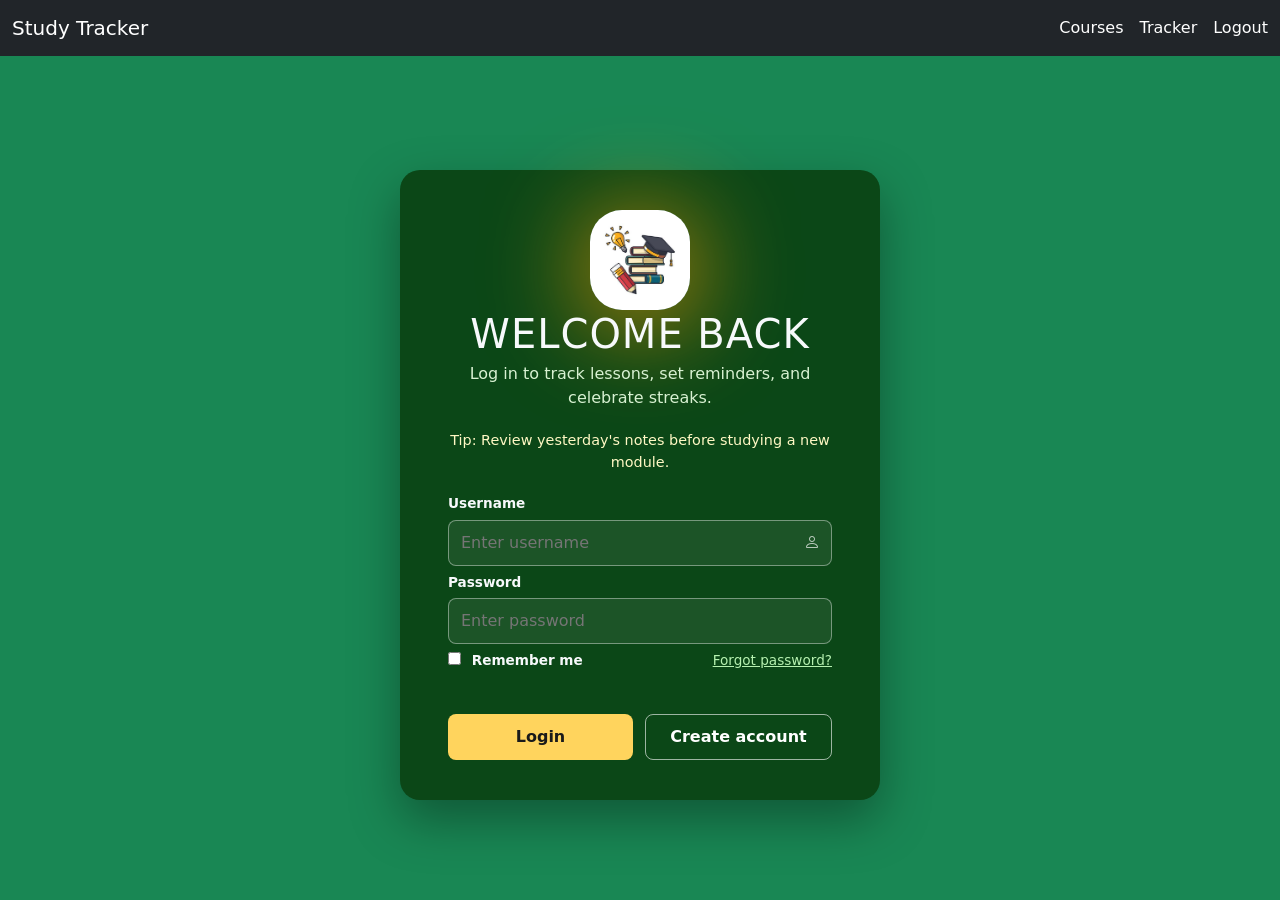
<file: index.html>
<!Doctype html>
<html lang="en">
<head>
    <meta charset="UTF-8">
    <meta name="viewport" content="width=device-width, initial-scale=1">

    <title>STUDY TRACKER</title>

     <link href="https://cdn.jsdelivr.net/npm/bootstrap@5.3.8/dist/css/bootstrap.min.css" rel="stylesheet" integrity="sha384-sRIl4kxILFvY47J16cr9ZwB07vP4J8+LH7qKQnuqkuIAvNWLzeN8tE5YBujZqJLB" crossorigin="anonymous">
     <link rel="stylesheet" href="style.css">

   
    
     <link rel="stylesheet" href="https://cdn.jsdelivr.net/npm/bootstrap-icons@1.13.1/font/bootstrap-icons.css">

</head>
<body class="bg-success" style="padding-top: 70px;">

    <nav class="navbar navbar-expand-lg navbar-dark bg-dark fixed-top">
        <div class="container-fluid">
            <a class="navbar-brand" href="index.html">Study Tracker</a>
            <div class="d-flex align-items-center gap-3">
                <a href="courses.html" class="nav-link text-white px-0">Courses</a>
                <a href="tracker.html" class="nav-link text-white px-0">Tracker</a>
                <a href="index.html" data-logout="true" class="nav-link text-white px-0">Logout</a>
            </div>
        </div>
    </nav>

    <main class="wrapper" aria-label="login form">
        <img class="Hero-img" src="Image/Assets/Pasted image.png" width="100" alt="Study Tracker logo">
        <h1>Welcome back</h1>
        <p class="subtitle">Log in to track lessons, set reminders, and celebrate streaks.</p>
        <p class="study-tip">Tip: Review yesterday's notes before studying a new module.</p>
        <form id="loginForm" class="login-form">
            <label for="loginUsername">Username</label>
            <div class="input-row">
                <input id="loginUsername" name="username" type="text" placeholder="Enter username">
                <i class="bi bi-person input-icon" aria-hidden="true"></i>
            </div>

            <label for="loginPassword">Password</label>
            <div class="input-row">
                <input id="loginPassword" name="password" type="password" placeholder="Enter password">
            </div>

            <div class="helper-row">
                <label class="remember-label">
                    <input type="checkbox">
                    Remember me
                </label>
                <small class="link-button">Forgot password?</small>
            </div>

            <div id="loginMessage" class="status-message"></div>
            <div class="form-actions">
                <button type="submit" class="primary">Login</button>
                <a href="register.html" class="secondary secondary-link">Create account</a>
            </div>
        </form>
    </main>
    <script src="index.js" defer></script>
</body>
</html>
</file>
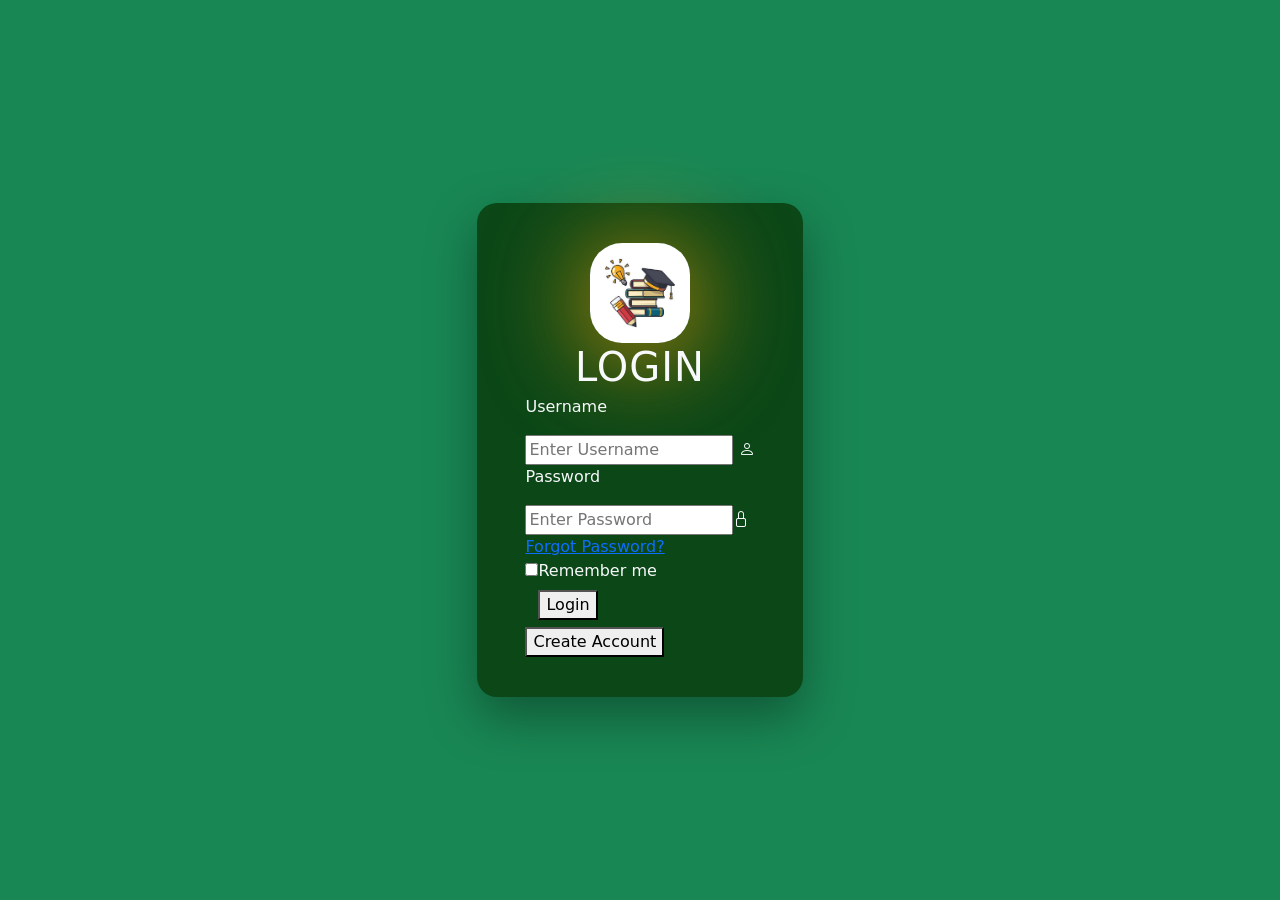
<file: Login.html>
<!Doctype html>
<html lang="en">
<head>
    <meta charset="UTF-8">
    <meta name="viewport" content="width=device-width, initial-scale=1">

    <title>Study Tracker</title>

     <link href="https://cdn.jsdelivr.net/npm/bootstrap@5.3.8/dist/css/bootstrap.min.css" rel="stylesheet" integrity="sha384-sRIl4kxILFvY47J16cr9ZwB07vP4J8+LH7qKQnuqkuIAvNWLzeN8tE5YBujZqJLB" crossorigin="anonymous">
    <link rel="stylesheet" href="style.css">

   
    
    <link rel="stylesheet" href="https://cdn.jsdelivr.net/npm/bootstrap-icons@1.13.1/font/bootstrap-icons.css">

</head>
<body class="bg-success">
    <div class="wrapper">
        <img class="Hero-img" src="Image/Assets/Pasted image.png" width="100px">
        <h1>Login</h1>
        <div class="username">
            <p class="Description">Username</p>
            <input class="username" type="Username" placeholder="Enter Username">
            <i class="bi bi-person"></i>

        </div>
        <div class="password">
            <p class="Description2">Password</p>
            <input class="Password" type="password" placeholder="Enter Password"><i class="bi bi-lock"></i>
        </div>

        <a href="#" target="_blank">Forgot Password?</a>

        <div class="Remember-me">
            <input class="Remember-me" type="checkbox">Remember me
        </div>

        <div class="btn">
            <button type="button" placeholder="Login">Login</button>
        </div>

        <div class="Create-Acc">
            <button type="button" placeholder="Create Account">Create Account</button>
        </div>

    </div>
</body>
</html>
</file>
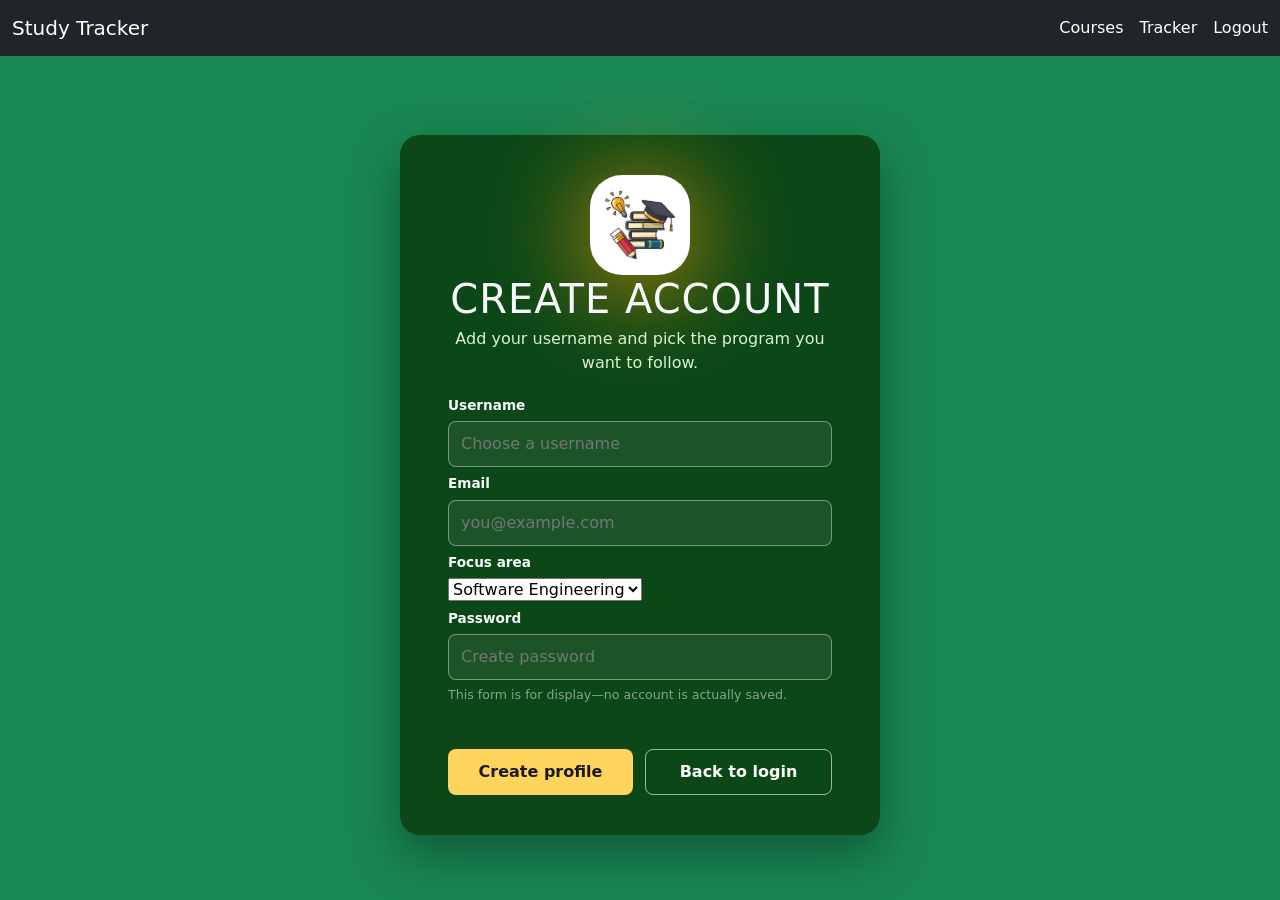
<file: register.html>
<!DOCTYPE html>
<html lang="en">
<head>
    <meta charset="UTF-8">
    <meta name="viewport" content="width=device-width, initial-scale=1">
    <title>Create Study Profile</title>
    <link href="https://cdn.jsdelivr.net/npm/bootstrap@5.3.8/dist/css/bootstrap.min.css" rel="stylesheet" integrity="sha384-sRIl4kxILFvY47J16cr9ZwB07vP4J8+LH7qKQnuqkuIAvNWLzeN8tE5YBujZqJLB" crossorigin="anonymous">
    <link rel="stylesheet" href="style.css">
</head>
<body class="bg-success" data-public="true" style="padding-top: 70px;">

    <nav class="navbar navbar-expand-lg navbar-dark bg-dark fixed-top">
        <div class="container-fluid">
            <a class="navbar-brand" href="index.html">Study Tracker</a>
                <div class="d-flex align-items-center gap-3">
                    <a href="courses.html" class="nav-link text-white px-0">Courses</a>
                    <a href="tracker.html" class="nav-link text-white px-0">Tracker</a>
                    <a href="index.html" data-logout="true" class="nav-link text-white px-0">Logout</a>
                </div>
        </div>
    </nav>

    <main class="wrapper" aria-label="create account form">
        <img class="Hero-img" src="Image/Assets/Pasted image.png" width="100" alt="Study Tracker logo">
        <h1>Create account</h1>
        <p class="subtitle">Add your username and pick the program you want to follow.</p>
        <form id="registerForm" class="login-form">
            <label for="newUsername">Username</label>
            <div class="input-row">
                <input id="newUsername" name="username" type="text" placeholder="Choose a username">
                <i class="bi bi-person input-icon" aria-hidden="true"></i>
            </div>

            <label for="newEmail">Email</label>
            <div class="input-row">
                <input id="newEmail" name="email" type="email" placeholder="you@example.com">
            </div>

            <label for="newCourse">Focus area</label>
            <div class="input-row">
                <select id="newCourse" name="course">
                    <option value="software">Software Engineering</option>
                    <option value="data">Data Science</option>
                    <option value="ai">Artificial Intelligence</option>
                </select>
            </div>

            <label for="newPassword">Password</label>
            <div class="input-row">
                <input id="newPassword" name="password" type="password" placeholder="Create password">
            </div>

            <div class="helper-row">
                <small class="text-white-50">This form is for display—no account is actually saved.</small>
            </div>

            <div id="registerMessage" class="status-message"></div>
            <div class="form-actions">
                <button type="submit" class="primary">Create profile</button>
                <a href="index.html" class="secondary secondary-link">Back to login</a>
            </div>
        </form>
</main>
    <script src="index.js" defer></script>
</body>
</html>
</file>
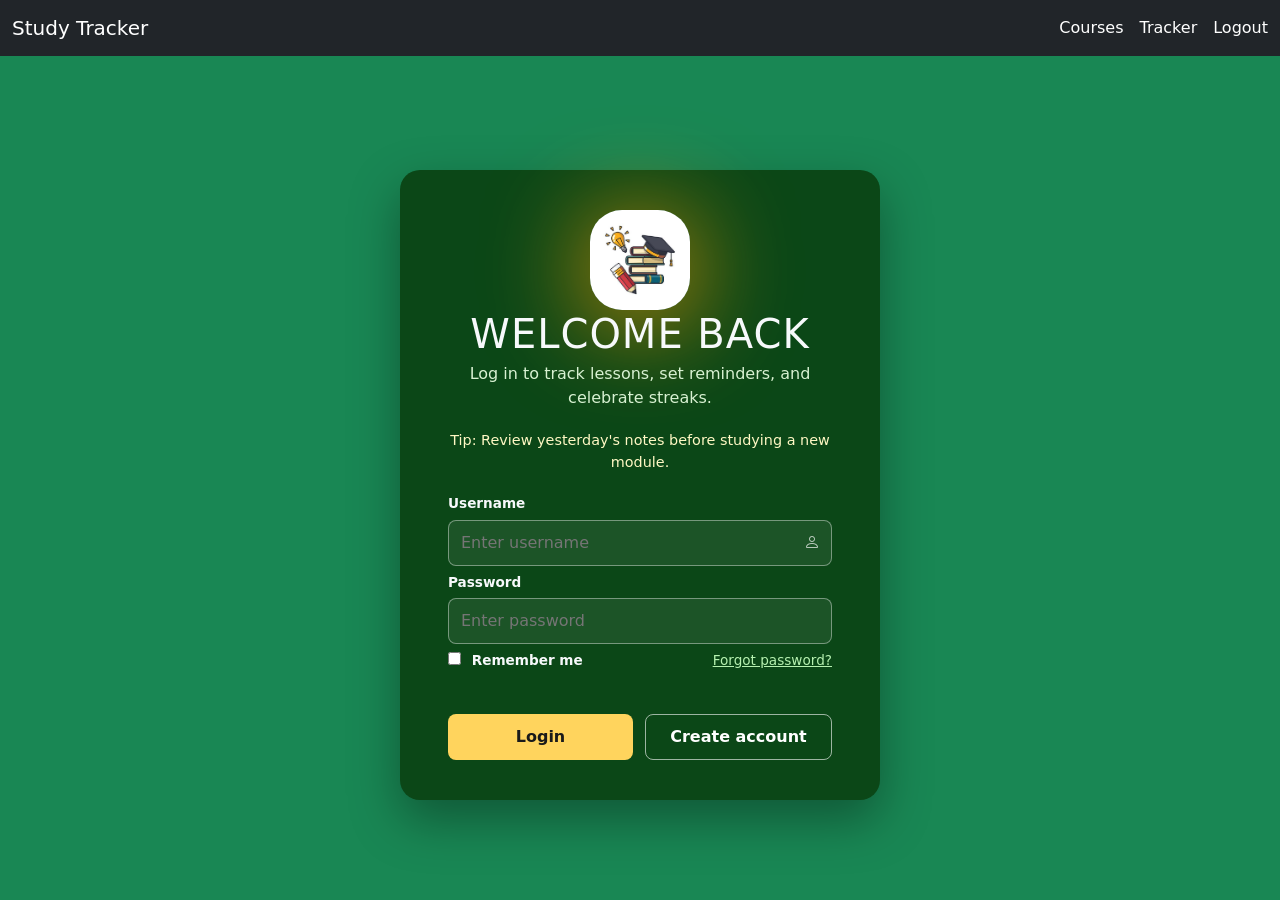
<file: tracker.html>
<!DOCTYPE html>
<html lang="en">
<head>
<meta charset="UTF-8">
<meta name="viewport" content="width=device-width, initial-scale=1">

<title>Study Tracker</title>

<link href="https://cdn.jsdelivr.net/npm/bootstrap@5.3.8/dist/css/bootstrap.min.css" rel="stylesheet">
</head>

<body class="bg-light">

<nav class="navbar navbar-expand-lg navbar-dark bg-dark">
    <div class="container-fluid">
        <a class="navbar-brand" href="index.html">Study Tracker</a>
        <div class="d-flex align-items-center gap-3">
            <a href="courses.html" class="nav-link text-white px-0">Courses</a>
            <a href="tracker.html" class="nav-link text-white px-0">Tracker</a>
            <a href="index.html" data-logout="true" class="nav-link text-white px-0">Logout</a>
        </div>
    </div>
</nav>

<div class="container mt-4">

<h2 class="text-center mb-4">📚 Study Tracker Dashboard</h2>

<!-- ================= SOFTWARE ENGINEERING ================= -->
<div class="card mb-4 shadow">
<div class="card-body">

<h4>Software Engineering</h4>

<!-- Progress -->
<p>Progress</p>
<div class="progress mb-3">
  <div class="progress-bar bg-primary" style="width: 60%">60%</div>
</div>

<table class="table table-bordered">
<thead class="table-dark">
<tr>
<th>Topic</th>
<th>Status</th>
<th>Date</th>
</tr>
</thead>

<tbody>
<tr>
<td>HTML Basics</td>
<td class="text-success">Completed</td>
<td>2026-04-01</td>
</tr>

<tr>
<td>CSS & Bootstrap</td>
<td class="text-warning">In Progress</td>
<td>2026-04-05</td>
</tr>

<tr>
<td>JavaScript Intro</td>
<td class="text-danger">Pending</td>
<td>2026-04-10</td>
</tr>
</tbody>
</table>

</div>
</div>

<!-- ================= DATA SCIENCE ================= -->
<div class="card mb-4 shadow">
<div class="card-body">

<h4>Data Science</h4>

<p>Progress</p>
<div class="progress mb-3">
  <div class="progress-bar bg-success" style="width: 40%">40%</div>
</div>

<table class="table table-bordered">
<thead class="table-dark">
<tr>
<th>Topic</th>
<th>Status</th>
<th>Date</th>
</tr>
</thead>

<tbody>
<tr>
<td>Python Basics</td>
<td class="text-success">Completed</td>
<td>2026-04-02</td>
</tr>

<tr>
<td>Pandas</td>
<td class="text-warning">In Progress</td>
<td>2026-04-08</td>
</tr>

<tr>
<td>Data Visualization</td>
<td class="text-danger">Pending</td>
<td>2026-04-15</td>
</tr>
</tbody>
</table>

</div>
</div>

<!-- ================= AI ================= -->
<div class="card mb-4 shadow">
<div class="card-body">

<h4>Artificial Intelligence</h4>

<p>Progress</p>
<div class="progress mb-3">
  <div class="progress-bar bg-warning" style="width: 25%">25%</div>
</div>

<table class="table table-bordered">
<thead class="table-dark">
<tr>
<th>Topic</th>
<th>Status</th>
<th>Date</th>
</tr>
</thead>

<tbody>
<tr>
<td>Intro to AI</td>
<td class="text-success">Completed</td>
<td>2026-04-03</td>
</tr>

<tr>
<td>Machine Learning</td>
<td class="text-warning">In Progress</td>
<td>2026-04-12</td>
</tr>

<tr>
<td>Deep Learning</td>
<td class="text-danger">Pending</td>
<td>2026-04-20</td>
</tr>
</tbody>
</table>

</div>
</div>

<!-- BUTTONS -->
<div class="text-center">
<a href="courses.html" class="btn btn-secondary me-2">Back to Courses</a>
</div>

</div>
<script src="index.js" defer></script>
</body>
</html>
</file>
<file: style.css>
.bg-success {
    display: flex;
    justify-content: center;
    align-items: center;
    min-height: 100vh;
}

.Hero-img {
    display: block;
    margin: auto;
    border-radius: 32px;
    box-shadow: 0px 10px 100px rgb(232, 152, 5);
    margin-bottom: 0;
}

.wrapper {
    max-width: 480px;
    background: #0b4717;
    padding: 40px 48px;
    color: #f7f9fb;
    border-radius: 20px;
    box-shadow: 0 20px 50px rgba(0, 0, 0, 0.35);
}

.wrapper h1 {
    text-transform: uppercase;
    letter-spacing: 1px;
    margin-bottom: 4px;
    text-align: center;
}

.subtitle {
    text-align: center;
    margin-bottom: 20px;
    color: #d8f1d2;
}

.study-tip {
    text-align: center;
    font-size: 0.9rem;
    margin-bottom: 20px;
    color: #fff8c4;
}

.login-form,
.register-form {
    display: flex;
    flex-direction: column;
    gap: 6px;
}

.login-form label,
.register-form label {
    font-size: 0.85rem;
    font-weight: 600;
}

.input-row {
    position: relative;
}

.input-row input {
    width: 100%;
    padding: 10px 40px 10px 12px;
    border-radius: 8px;
    border: 1px solid rgba(255, 255, 255, 0.4);
    background: rgba(255, 255, 255, 0.07);
    color: #fff;
}

.input-icon {
    position: absolute;
    right: 12px;
    top: 50%;
    transform: translateY(-50%);
    font-size: 1rem;
    color: rgba(255, 255, 255, 0.7);
}

.icon-button {
    position: absolute;
    right: 6px;
    top: 50%;
    transform: translateY(-50%);
    border: none;
    background: transparent;
    color: #fff;
}

.helper-row {
    display: flex;
    justify-content: space-between;
    align-items: center;
    font-size: 0.9rem;
}

.remember-label input {
    margin-right: 6px;
}

.link-button {
    border: none;
    background: transparent;
    color: #b6f1b0;
    text-decoration: underline;
    cursor: pointer;
    font-size: 0.85rem;
}

.status-message {
    min-height: 24px;
    margin-bottom: 8px;
    font-weight: 600;
}

.form-actions {
    display: flex;
    gap: 12px;
    width: 100%;
}

.form-actions button,
.secondary-link {
    flex: 1;
    padding: 10px;
    border-radius: 8px;
    border: none;
    font-weight: 600;
    cursor: pointer;
}

.form-actions .primary {
    background: #ffd45d;
    color: #1a1a1a;
}

.form-actions .secondary {
    background: transparent;
    border: 1px solid rgba(255, 255, 255, 0.6);
    color: #fff;
}

.secondary-link {
    text-align: center;
    text-decoration: none;
    display: inline-flex;
    justify-content: center;
    align-items: center;
}

.error-text {
    font-size: 0.8rem;
    color: #ffb3b3;
    min-height: 18px;
}

.modal-overlay {
    position: fixed;
    inset: 0;
    background: rgba(0, 0, 0, 0.75);
    display: flex;
    align-items: center;
    justify-content: center;
    padding: 24px;
    z-index: 10;
}

.modal-panel {
    background: #ffffff;
    border-radius: 12px;
    padding: 28px;
    width: 100%;
    max-width: 420px;
    box-shadow: 0 20px 60px rgba(0, 0, 0, 0.35);
}

.modal-header {
    display: flex;
    align-items: center;
    justify-content: space-between;
    margin-bottom: 16px;
}

.modal-panel h2 {
    margin: 0;
    font-size: 1.25rem;
}

.register-form input,
.register-form select {
    padding: 10px;
    border-radius: 6px;
    border: 1px solid #ccd1d8;
    font-size: 1rem;
}

.register-form button {
    margin-top: 10px;
    padding: 12px;
    border-radius: 8px;
    border: none;
    background: #2563eb;
    color: #fff;
    font-weight: 600;
    cursor: pointer;
}

.helper-text {
    margin: 8px 0 0;
    font-size: 0.85rem;
    color: #374151;
    min-height: 20px;
}

.hidden {
    display: none;
}
</file>
